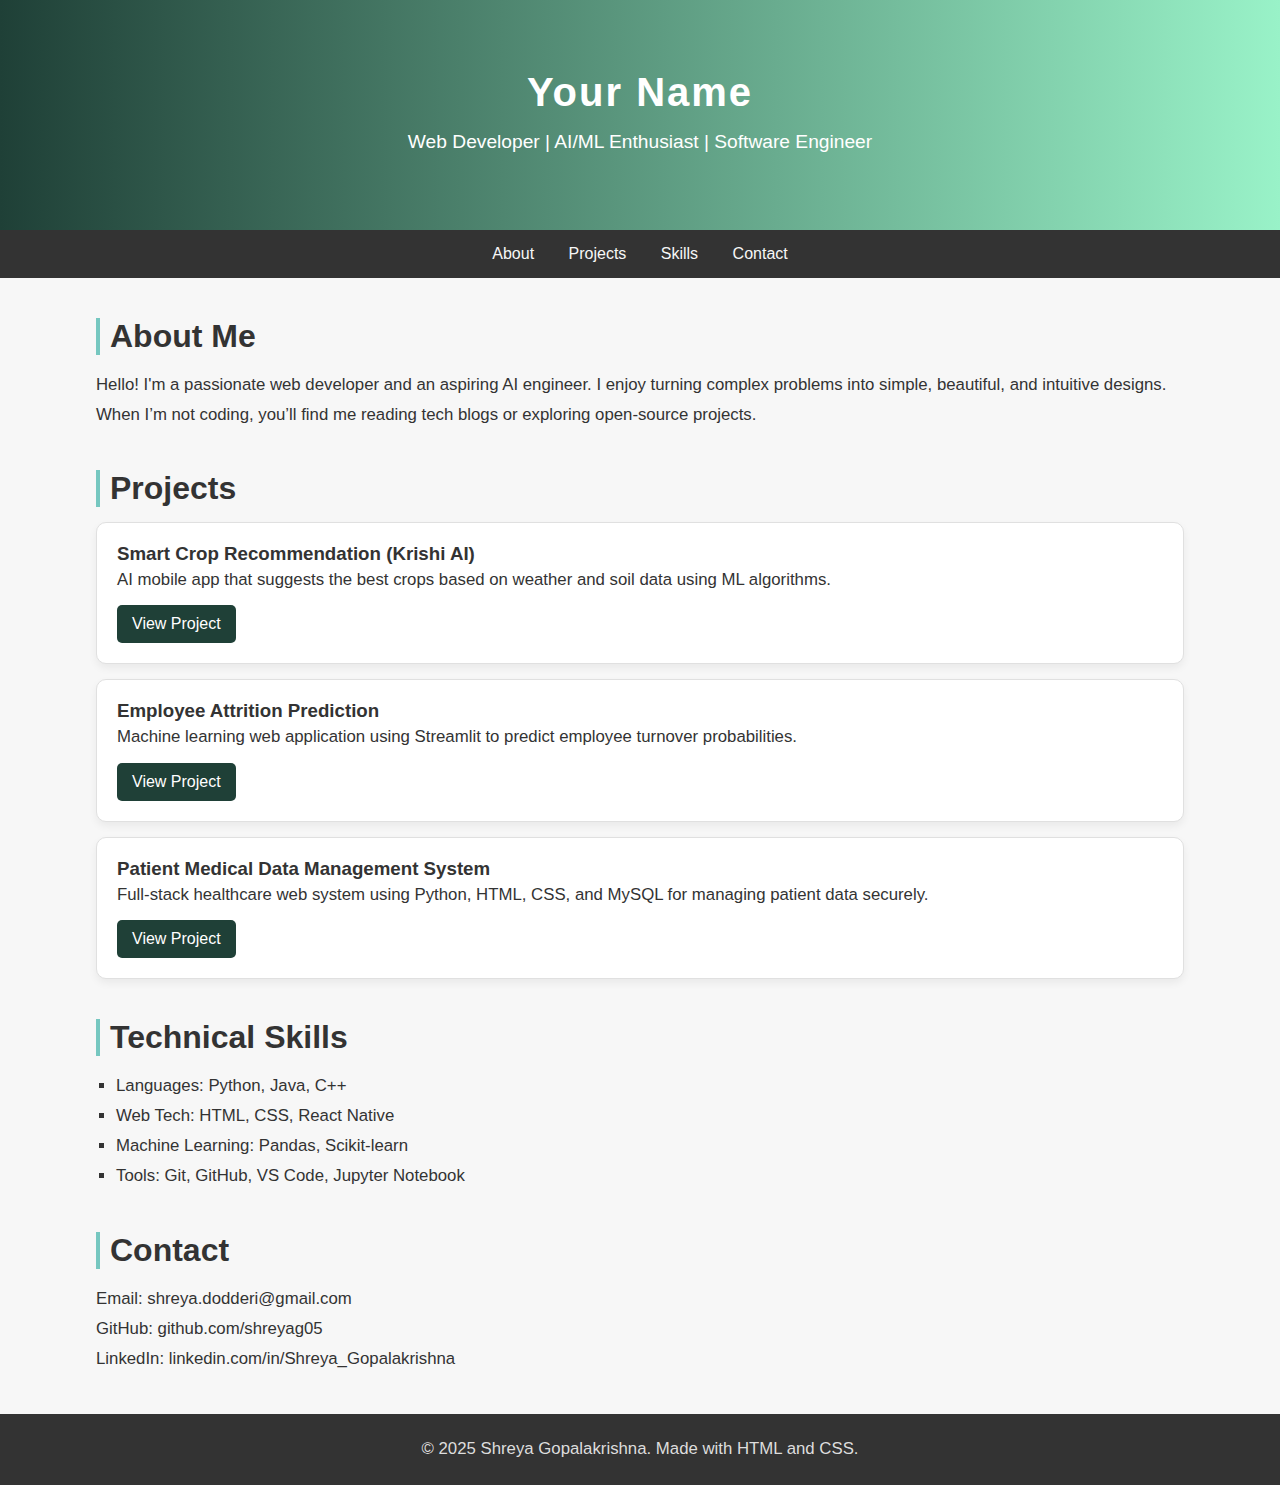
<file: index.html>
<!DOCTYPE html>
<html lang="en">
<head>
    <meta charset="UTF-8">
    <meta name="viewport" content="width=device-width, initial-scale=1.0">
    <title>Portfolio - Your Name</title>
    <link rel="stylesheet" href="style.css">
</head>
<body>

    <header>
        <h1>Your Name</h1>
        <p>Web Developer | AI/ML Enthusiast | Software Engineer</p>
    </header>

    <nav>
        <a href="#about">About</a>
        <a href="#projects">Projects</a>
        <a href="#skills">Skills</a>
        <a href="#contact">Contact</a>
    </nav>

    <div class="container" id="about">
        <h2 class="section-title">About Me</h2>
        <p>Hello! I'm a passionate web developer and an aspiring AI engineer. I enjoy turning complex problems into simple, beautiful, and intuitive designs. When I’m not coding, you’ll find me reading tech blogs or exploring open-source projects.</p>
    </div>

    <div class="container" id="projects">
        <h2 class="section-title">Projects</h2>

        <div class="project-card">
            <h3>Smart Crop Recommendation (Krishi AI)</h3>
            <p>AI mobile app that suggests the best crops based on weather and soil data using ML algorithms.</p>
            <a href="#" class="btn">View Project</a>
        </div>

        <div class="project-card">
            <h3>Employee Attrition Prediction</h3>
            <p>Machine learning web application using Streamlit to predict employee turnover probabilities.</p>
            <a href="#" class="btn">View Project</a>
        </div>

        <div class="project-card">
            <h3>Patient Medical Data Management System</h3>
            <p>Full-stack healthcare web system using Python, HTML, CSS, and MySQL for managing patient data securely.</p>
            <a href="#" class="btn">View Project</a>
        </div>
    </div>

    <div class="container" id="skills">
        <h2 class="section-title">Technical Skills</h2>
        <ul>
            <li>Languages: Python, Java, C++</li>
            <li>Web Tech: HTML, CSS, React Native</li>
            <li>Machine Learning: Pandas, Scikit-learn</li>
            <li>Tools: Git, GitHub, VS Code, Jupyter Notebook</li>
        </ul>
    </div>

    <div class="container" id="contact">
        <h2 class="section-title">Contact</h2>
        <p>Email: shreya.dodderi@gmail.com</p>
        <p>GitHub: github.com/shreyag05</p>
        <p>LinkedIn: linkedin.com/in/Shreya_Gopalakrishna</p>
    </div>

    <footer>
        <p>&copy; 2025 Shreya Gopalakrishna. Made with HTML and CSS.</p>
    </footer>

    <button id="topBtn" onclick="scrollToTop()">↑</button>

    <script src="script.js"></script>

</body>
</html>
</file>
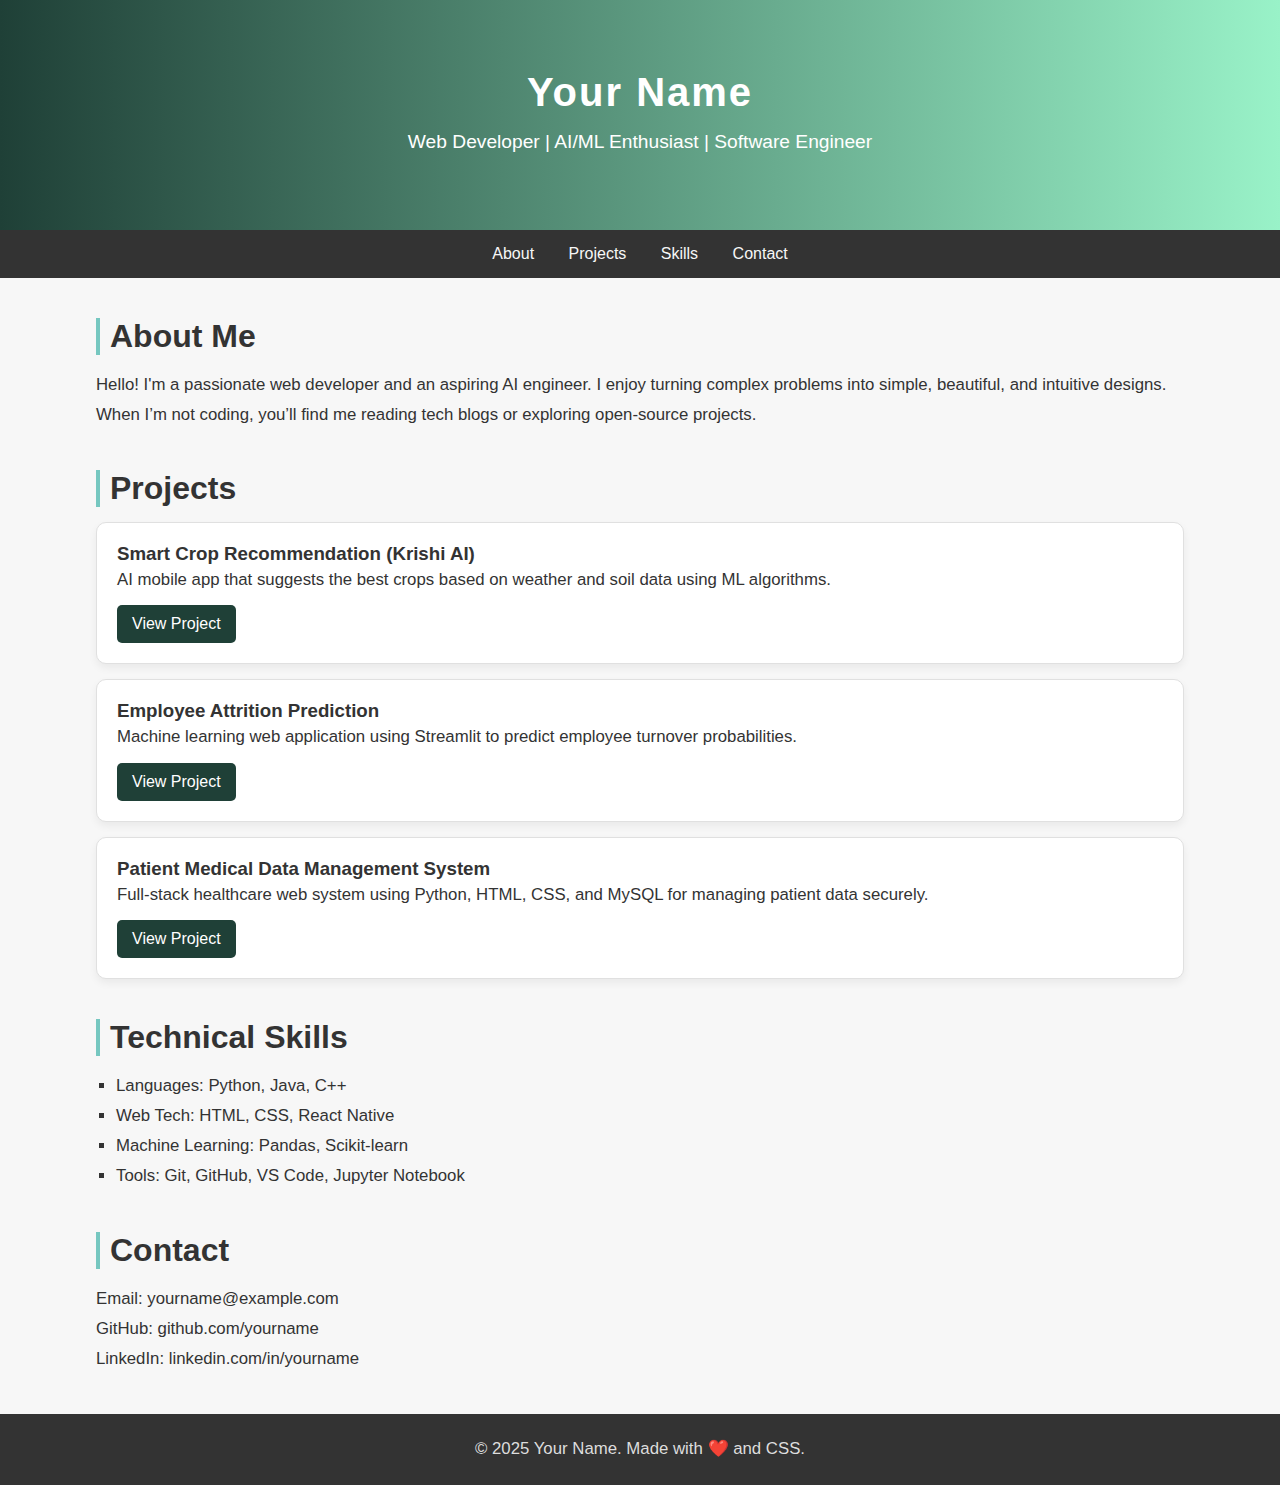
<file: Assingmnt1.html>
<!DOCTYPE html>
<html lang="en">
<head>
    <meta charset="UTF-8">
    <meta name="viewport" content="width=device-width, initial-scale=1.0">
    <title>Portfolio - Your Name</title>
    <style>
        /* Basic Reset */
        * {
            margin: 0;
            padding: 0;
            box-sizing: border-box;
            font-family: 'Segoe UI', Tahoma, Geneva, Verdana, sans-serif;
        }

        body {
            background: #f7f7f7;
            color: #333;
        }

        header {
            background: linear-gradient(to right, #1f4037, #99f2c8);
            color: white;
            text-align: center;
            padding: 70px 20px;
            animation: fadeIn 2s ease-in-out;
        }

        header h1 {
            font-size: 2.5rem;
            letter-spacing: 2px;
        }

        header p {
            margin-top: 10px;
            font-size: 1.2rem;
        }

        nav {
            background: #333;
            text-align: center;
            padding: 15px 0;
        }

        nav a {
            color: #f7f7f7;
            margin: 0 15px;
            text-decoration: none;
            font-weight: 500;
            transition: 0.3s;
        }

        nav a:hover {
            color: #99f2c8;
        }

        .container {
            width: 85%;
            max-width: 1200px;
            margin: 40px auto;
            animation: slideUp 1.5s ease;
        }

        .section-title {
            font-size: 2rem;
            margin-bottom: 15px;
            border-left: 4px solid #76c7c0;
            padding-left: 10px;
        }

        p, ul {
            font-size: 1.05rem;
            line-height: 1.8;
        }

        ul {
            list-style-type: square;
            margin-left: 20px;
        }

        .project-card {
            background: #ffffff;
            border: 1px solid #e0e0e0;
            border-radius: 10px;
            padding: 20px;
            margin: 15px 0;
            box-shadow: 0 4px 8px rgba(0,0,0,0.06);
            transition: 0.3s;
        }

        .project-card:hover {
            transform: translateY(-5px);
            box-shadow: 0 6px 12px rgba(0,0,0,0.12);
        }

        .btn {
            display: inline-block;
            padding: 10px 15px;
            background: #1f4037;
            color: white;
            border-radius: 5px;
            text-decoration: none;
            margin-top: 10px;
            transition: background 0.3s, transform 0.3s;
        }

        .btn:hover {
            background: #99f2c8;
            color: #333;
            transform: scale(1.05);
        }

        footer {
            background: #333;
            color: #ddd;
            text-align: center;
            padding: 20px;
            margin-top: 30px;
        }

        #topBtn {
            position: fixed;
            bottom: 30px;
            right: 30px;
            background: #1f4037;
            color: #fff;
            padding: 12px 16px;
            border: none;
            border-radius: 50%;
            font-size: 20px;
            display: none;
            cursor: pointer;
            transition: 0.3s;
        }

        #topBtn:hover {
            background: #76c7c0;
            transform: scale(1.1);
        }

        /* Keyframe animations */
        @keyframes slideUp {
            from { opacity: 0; transform: translateY(30px); }
            to { opacity: 1; transform: translateY(0); }
        }

        @keyframes fadeIn {
            from { opacity: 0; }
            to { opacity: 1; }
        }
    </style>
</head>
<body>

    <header>
        <h1>Your Name</h1>
        <p>Web Developer | AI/ML Enthusiast | Software Engineer</p>
    </header>

    <nav>
        <a href="#about">About</a>
        <a href="#projects">Projects</a>
        <a href="#skills">Skills</a>
        <a href="#contact">Contact</a>
    </nav>

    <div class="container" id="about">
        <h2 class="section-title">About Me</h2>
        <p>Hello! I'm a passionate web developer and an aspiring AI engineer. I enjoy turning complex problems into simple, beautiful, and intuitive designs. When I’m not coding, you’ll find me reading tech blogs or exploring open-source projects.</p>
    </div>

    <div class="container" id="projects">
        <h2 class="section-title">Projects</h2>

        <div class="project-card">
            <h3>Smart Crop Recommendation (Krishi AI)</h3>
            <p>AI mobile app that suggests the best crops based on weather and soil data using ML algorithms.</p>
            <a href="#" class="btn">View Project</a>
        </div>

        <div class="project-card">
            <h3>Employee Attrition Prediction</h3>
            <p>Machine learning web application using Streamlit to predict employee turnover probabilities.</p>
            <a href="#" class="btn">View Project</a>
        </div>

        <div class="project-card">
            <h3>Patient Medical Data Management System</h3>
            <p>Full-stack healthcare web system using Python, HTML, CSS, and MySQL for managing patient data securely.</p>
            <a href="#" class="btn">View Project</a>
        </div>
    </div>

    <div class="container" id="skills">
        <h2 class="section-title">Technical Skills</h2>
        <ul>
            <li>Languages: Python, Java, C++</li>
            <li>Web Tech: HTML, CSS, React Native</li>
            <li>Machine Learning: Pandas, Scikit-learn</li>
            <li>Tools: Git, GitHub, VS Code, Jupyter Notebook</li>
        </ul>
    </div>

    <div class="container" id="contact">
        <h2 class="section-title">Contact</h2>
        <p>Email: yourname@example.com</p>
        <p>GitHub: github.com/yourname</p>
        <p>LinkedIn: linkedin.com/in/yourname</p>
    </div>

    <footer>
        <p>&copy; 2025 Your Name. Made with ❤️ and CSS.</p>
    </footer>

    <button id="topBtn" onclick="scrollToTop()">↑</button>

    <script>
        // Show button when the user scrolls down
        window.onscroll = function() {
            let btn = document.getElementById('topBtn');
            if (document.body.scrollTop > 20 || document.documentElement.scrollTop > 20) {
                btn.style.display = "block";
            } else {
                btn.style.display = "none";
            }
        }

        // Scroll to top function
        function scrollToTop() {
            document.body.scrollTop = 0;
            document.documentElement.scrollTop = 0;
        }
    </script>

</body>
</html>
</file>
<file: style.css>
/* Basic Reset */
* {
    margin: 0;
    padding: 0;
    box-sizing: border-box;
    font-family: 'Segoe UI', Tahoma, Geneva, Verdana, sans-serif;
}

body {
    background: #f7f7f7;
    color: #333;
}

header {
    background: linear-gradient(to right, #1f4037, #99f2c8);
    color: white;
    text-align: center;
    padding: 70px 20px;
    animation: fadeIn 2s ease-in-out;
}

header h1 {
    font-size: 2.5rem;
    letter-spacing: 2px;
}

header p {
    margin-top: 10px;
    font-size: 1.2rem;
}

nav {
    background: #333;
    text-align: center;
    padding: 15px 0;
}

nav a {
    color: #f7f7f7;
    margin: 0 15px;
    text-decoration: none;
    font-weight: 500;
    transition: 0.3s;
}

nav a:hover {
    color: #99f2c8;
}

.container {
    width: 85%;
    max-width: 1200px;
    margin: 40px auto;
    animation: slideUp 1.5s ease;
}

.section-title {
    font-size: 2rem;
    margin-bottom: 15px;
    border-left: 4px solid #76c7c0;
    padding-left: 10px;
}

p, ul {
    font-size: 1.05rem;
    line-height: 1.8;
}

ul {
    list-style-type: square;
    margin-left: 20px;
}

.project-card {
    background: #ffffff;
    border: 1px solid #e0e0e0;
    border-radius: 10px;
    padding: 20px;
    margin: 15px 0;
    box-shadow: 0 4px 8px rgba(0,0,0,0.06);
    transition: 0.3s;
}

.project-card:hover {
    transform: translateY(-5px);
    box-shadow: 0 6px 12px rgba(0,0,0,0.12);
}

.btn {
    display: inline-block;
    padding: 10px 15px;
    background: #1f4037;
    color: white;
    border-radius: 5px;
    text-decoration: none;
    margin-top: 10px;
    transition: background 0.3s, transform 0.3s;
}

.btn:hover {
    background: #99f2c8;
    color: #333;
    transform: scale(1.05);
}

footer {
    background: #333;
    color: #ddd;
    text-align: center;
    padding: 20px;
    margin-top: 30px;
}

#topBtn {
    position: fixed;
    bottom: 30px;
    right: 30px;
    background: #1f4037;
    color: #fff;
    padding: 12px 16px;
    border: none;
    border-radius: 50%;
    font-size: 20px;
    display: none;
    cursor: pointer;
    transition: 0.3s;
}

#topBtn:hover {
    background: #76c7c0;
    transform: scale(1.1);
}

/* Keyframe animations */
@keyframes slideUp {
    from { opacity: 0; transform: translateY(30px); }
    to { opacity: 1; transform: translateY(0); }
}

@keyframes fadeIn {
    from { opacity: 0; }
    to { opacity: 1; }
}
</file>
